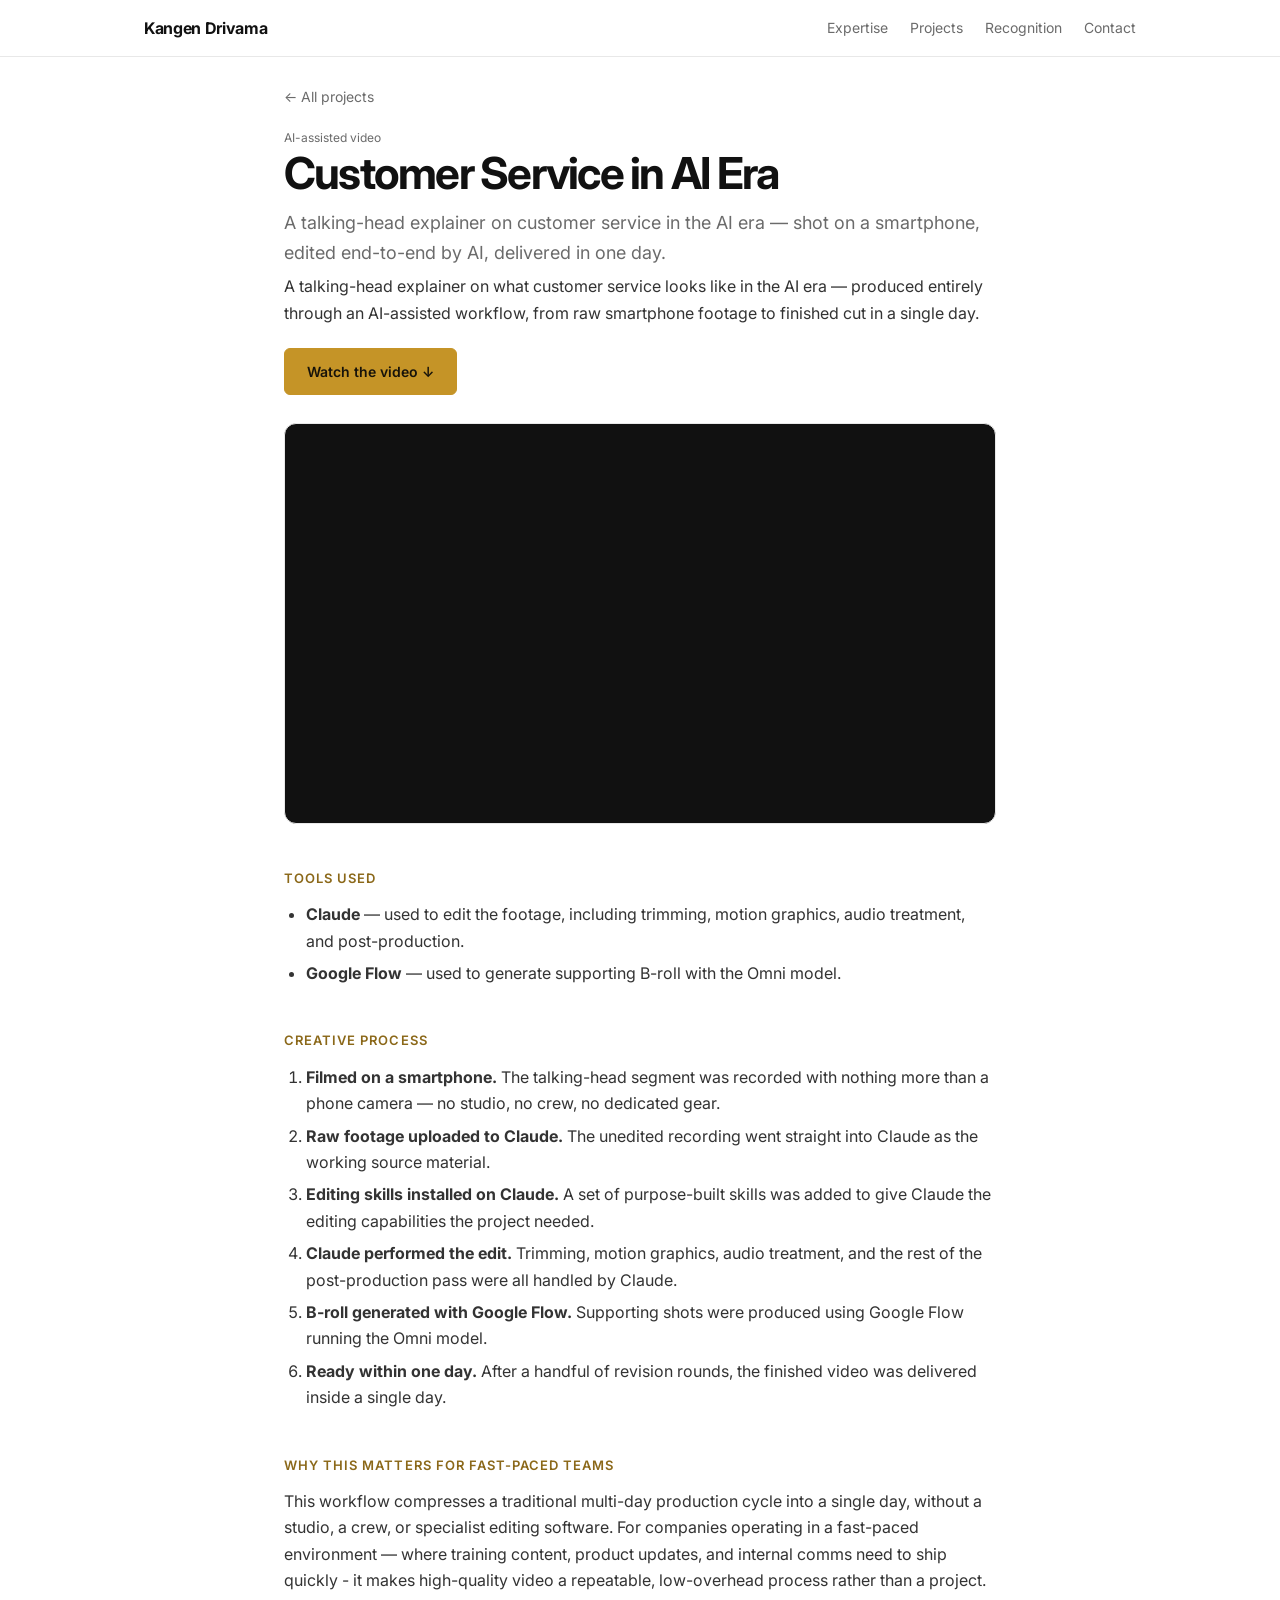
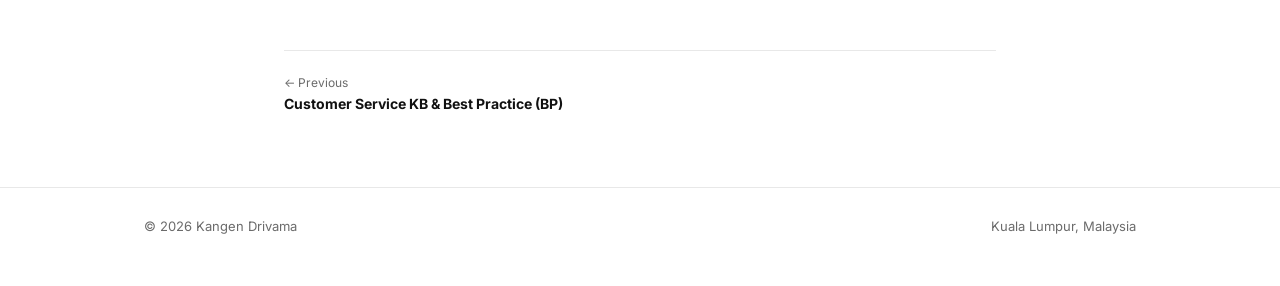
<file: projects/campaign-update-video/index.html>
<!doctype html>
<html lang="en">
<head>
<meta charset="UTF-8"><meta name="viewport" content="width=device-width, initial-scale=1">
<title>Customer Service in AI Era - Kangen Drivama</title>
<meta name="description" content="A talking-head explainer on customer service in the AI era, filmed on a smartphone and produced with an AI-assisted workflow in one day.">
<meta property="og:title" content="Customer Service in AI Era - Kangen Drivama">
<meta property="og:description" content="A talking-head explainer on customer service in the AI era, filmed on a smartphone and produced with an AI-assisted workflow in one day.">
<meta property="og:image" content="../../banner.jpg">
<link rel="icon" href="/favicon.png" type="image/png" sizes="48x48"><link rel="icon" href="/favicon.svg" type="image/svg+xml" sizes="any"><link rel="apple-touch-icon" href="/apple-touch-icon.png"><link rel="preconnect" href="https://fonts.googleapis.com"><link rel="preconnect" href="https://fonts.gstatic.com" crossorigin>
<link rel="stylesheet" href="https://fonts.googleapis.com/css2?family=Inter:wght@400;500;600;700&display=swap"><link rel="stylesheet" href="../../style.css">
</head><body><nav><div class="wrap"><a class="logo" href="../../">Kangen Drivama</a><ul><li><a href="../../#expertise">Expertise</a></li><li><a href="../../#projects">Projects</a></li><li><a href="../../#recognition">Recognition</a></li><li><a href="../../#contact">Contact</a></li></ul></div></nav><main class="wrap narrow case"><a class="back" href="../../#projects">&larr; All projects</a>
<div class="cat">AI-assisted video</div><h1>Customer Service in AI Era</h1>
<p class="lead">A talking-head explainer on customer service in the AI era &mdash; shot on a smartphone, edited end-to-end by AI, delivered in one day.</p>
<p>A talking-head explainer on what customer service looks like in the AI era &mdash; produced entirely through an AI-assisted workflow, from raw smartphone footage to finished cut in a single day.</p>
<div class="actions"><a class="btn" href="#video">Watch the video &darr;</a></div>
<div class="video-frame" id="video"><iframe src="https://www.youtube-nocookie.com/embed/_3xxeVilkKs" title="Customer Service in AI Era video" loading="lazy" referrerpolicy="strict-origin-when-cross-origin" allow="accelerometer; autoplay; clipboard-write; encrypted-media; gyroscope; picture-in-picture; web-share" allowfullscreen></iframe></div>
<h2>Tools Used</h2><ul><li><b>Claude</b> — used to edit the footage, including trimming, motion graphics, audio treatment, and post-production.</li><li><b>Google Flow</b> — used to generate supporting B-roll with the Omni model.</li></ul>
<h2>Creative Process</h2><ol>
<li><b>Filmed on a smartphone.</b> The talking-head segment was recorded with nothing more than a phone camera &mdash; no studio, no crew, no dedicated gear.</li>
<li><b>Raw footage uploaded to Claude.</b> The unedited recording went straight into Claude as the working source material.</li>
<li><b>Editing skills installed on Claude.</b> A set of purpose-built skills was added to give Claude the editing capabilities the project needed.</li>
<li><b>Claude performed the edit.</b> Trimming, motion graphics, audio treatment, and the rest of the post-production pass were all handled by Claude.</li>
<li><b>B-roll generated with Google Flow.</b> Supporting shots were produced using Google Flow running the Omni model.</li>
<li><b>Ready within one day.</b> After a handful of revision rounds, the finished video was delivered inside a single day.</li>
</ol>
<h2>Why this matters for fast-paced teams</h2><p>This workflow compresses a traditional multi-day production cycle into a single day, without a studio, a crew, or specialist editing software. For companies operating in a fast-paced environment &mdash; where training content, product updates, and internal comms need to ship quickly - it makes high-quality video a repeatable, low-overhead process rather than a project.</p>
<div class="pn"><a href="../../projects/kb-customer-service/"><small>&larr; Previous</small><b>Customer Service KB &amp; Best Practice (BP)</b></a></div></main><footer><div class="wrap"><span>&copy; 2026 Kangen Drivama</span><span>Kuala Lumpur, Malaysia</span></div></footer></body></html>
</file>
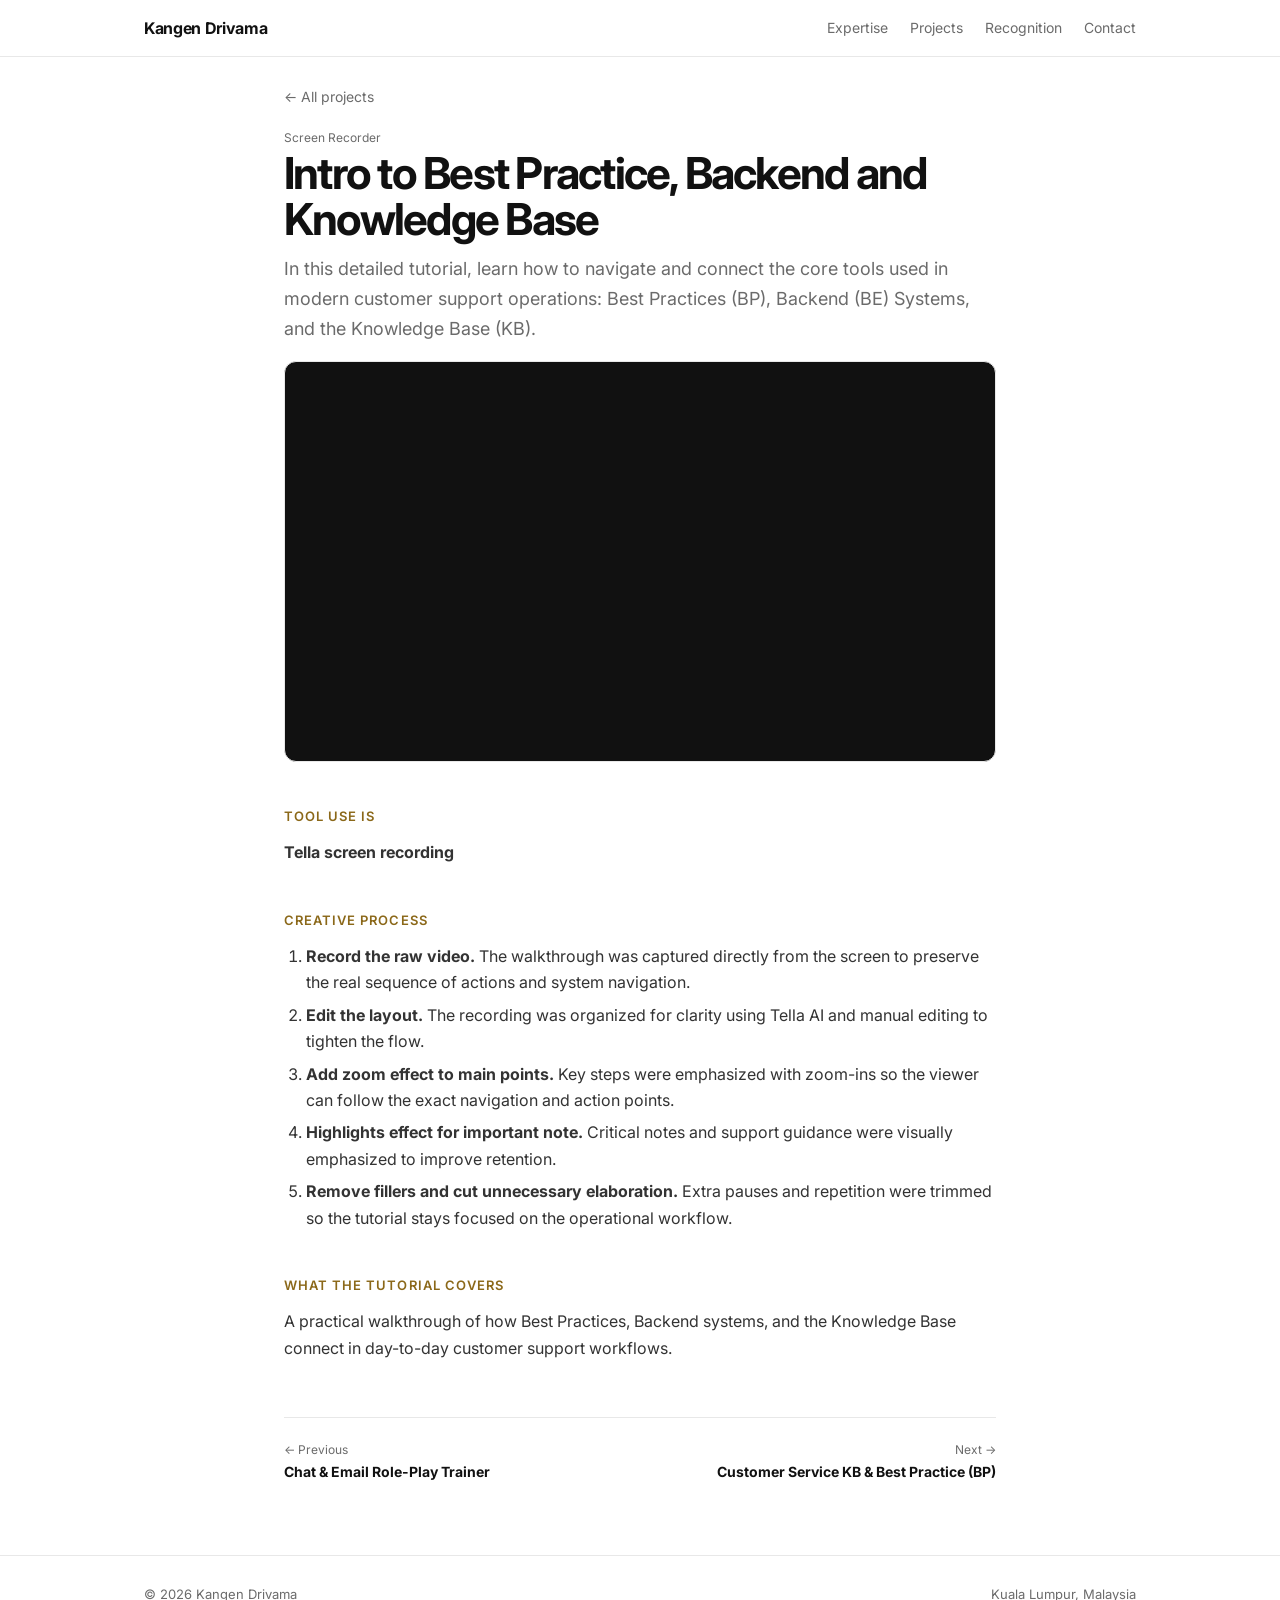
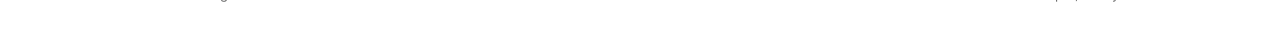
<file: projects/kb-ai-data-annotation/index.html>
<!doctype html>
<html lang="en">
<head>
<meta charset="UTF-8"><meta name="viewport" content="width=device-width, initial-scale=1">
<title>Intro to Best Practice, Backend and Knowledge Base - Kangen Drivama</title>
<meta name="description" content="A screen-recorded tutorial on navigating Best Practices, Backend Systems, and the Knowledge Base for customer support operations.">
<meta property="og:title" content="Intro to Best Practice, Backend and Knowledge Base - Kangen Drivama">
<meta property="og:description" content="A screen-recorded tutorial on navigating Best Practices, Backend Systems, and the Knowledge Base for customer support operations.">
<meta property="og:image" content="../../banner.jpg">
<link rel="icon" href="/favicon.png" type="image/png" sizes="48x48"><link rel="icon" href="/favicon.svg" type="image/svg+xml" sizes="any"><link rel="apple-touch-icon" href="/apple-touch-icon.png"><link rel="preconnect" href="https://fonts.googleapis.com"><link rel="preconnect" href="https://fonts.gstatic.com" crossorigin>
<link rel="stylesheet" href="https://fonts.googleapis.com/css2?family=Inter:wght@400;500;600;700&display=swap"><link rel="stylesheet" href="../../style.css">
</head><body><nav><div class="wrap"><a class="logo" href="../../">Kangen Drivama</a><ul><li><a href="../../#expertise">Expertise</a></li><li><a href="../../#projects">Projects</a></li><li><a href="../../#recognition">Recognition</a></li><li><a href="../../#contact">Contact</a></li></ul></div></nav><main class="wrap narrow case"><a class="back" href="../../#projects">&larr; All projects</a>
<div class="cat">Screen Recorder</div><h1>Intro to Best Practice, Backend and Knowledge Base</h1>
<p class="lead">In this detailed tutorial, learn how to navigate and connect the core tools used in modern customer support operations: Best Practices (BP), Backend (BE) Systems, and the Knowledge Base (KB).</p>
<div class="video-frame"><iframe src="https://www.youtube-nocookie.com/embed/sdlkcadKkTE" title="Intro to Best Practice, Backend and Knowledge Base tutorial" loading="lazy" referrerpolicy="strict-origin-when-cross-origin" allow="accelerometer; autoplay; clipboard-write; encrypted-media; gyroscope; picture-in-picture; web-share" allowfullscreen></iframe></div>
<h2>Tool use is</h2><p><b>Tella screen recording</b></p>
<h2>Creative Process</h2><ol>
<li><b>Record the raw video.</b> The walkthrough was captured directly from the screen to preserve the real sequence of actions and system navigation.</li>
<li><b>Edit the layout.</b> The recording was organized for clarity using Tella AI and manual editing to tighten the flow.</li>
<li><b>Add zoom effect to main points.</b> Key steps were emphasized with zoom-ins so the viewer can follow the exact navigation and action points.</li>
<li><b>Highlights effect for important note.</b> Critical notes and support guidance were visually emphasized to improve retention.</li>
<li><b>Remove fillers and cut unnecessary elaboration.</b> Extra pauses and repetition were trimmed so the tutorial stays focused on the operational workflow.</li>
</ol>
<h2>What the tutorial covers</h2><p>A practical walkthrough of how Best Practices, Backend systems, and the Knowledge Base connect in day-to-day customer support workflows.</p>
<div class="pn"><a href="../../projects/role-play-trainer/"><small>&larr; Previous</small><b>Chat &amp; Email Role-Play Trainer</b></a><a class="r" href="../../projects/kb-customer-service/"><small>Next &rarr;</small><b>Customer Service KB &amp; Best Practice (BP)</b></a></div></main><footer><div class="wrap"><span>&copy; 2026 Kangen Drivama</span><span>Kuala Lumpur, Malaysia</span></div></footer></body></html>
</file>
<file: style.css>
:root{--bg:#fff;--fg:#111;--mute:#6b6b6b;--line:#e8e8e8;--soft:#f6f6f6;--gold:#c59427;--gold-soft:#fbf4e4}
*{box-sizing:border-box;margin:0;padding:0}
html{scroll-behavior:smooth;scroll-padding-top:72px}
body{background:var(--bg);color:var(--fg);font:400 16px/1.65 Inter,-apple-system,BlinkMacSystemFont,"Segoe UI",Roboto,Helvetica,Arial,sans-serif;-webkit-font-smoothing:antialiased}
a{color:inherit;text-decoration:none}
.wrap{max-width:1040px;margin:0 auto;padding:0 24px}
.narrow{max-width:760px}
nav{position:sticky;top:0;z-index:20;background:rgba(255,255,255,.92);backdrop-filter:blur(10px);border-bottom:1px solid var(--line)}
nav .wrap{display:flex;align-items:center;justify-content:space-between;height:56px}
.logo{font-weight:700;letter-spacing:-.02em}
nav ul{display:flex;gap:22px;list-style:none;font-size:14px;color:var(--mute)}
nav ul a:hover{color:var(--fg)}
@media(max-width:560px){nav ul li:not(:last-child){display:none}}
/* hero */
.hero{position:relative;border-bottom:1px solid var(--line);background:#f7f7f7;overflow:hidden;display:flex;flex-direction:column;justify-content:center;min-height:min(640px,78vh);padding:56px 0 48px}
.hero-top>img{position:absolute;inset:0;width:100%;height:100%;object-fit:contain;object-position:right center;filter:none}
.hero .wrap{position:relative}
.hero-text{width:min(560px,56%)}
.eyebrow{font-size:14px;color:#111;margin-bottom:14px}
h1{font-size:clamp(36px,5.4vw,60px);line-height:1.05;letter-spacing:-.04em;font-weight:700;margin-bottom:16px}
.hero h2.sub{font-size:clamp(18px,2vw,22px);font-weight:600;letter-spacing:-.02em;line-height:1.3;text-transform:none;color:var(--fg);margin-bottom:10px}
.lede{font-size:17px;color:var(--mute);margin-bottom:26px;max-width:460px}
.hero-actions{display:flex;align-items:center;justify-content:flex-start;gap:10px;flex-wrap:wrap}
.btn{display:inline-block;padding:11px 22px;font-size:14px;font-weight:600;border:1px solid var(--gold);border-radius:6px;background:var(--gold);color:#17130a;transition:background .18s,border-color .18s,transform .18s}
.btn:hover{background:#b1821d;border-color:#b1821d;transform:translateY(-1px)}
.btn.ghost{background:transparent;color:var(--fg)}
.btn.ghost:hover{background:var(--fg);color:#fff;opacity:1}
.awards{margin-top:34px;width:min(560px,56%)}
.awards h2{font-size:12px;font-weight:600;letter-spacing:.1em;text-transform:uppercase;color:var(--mute);margin-bottom:10px}
.marq{overflow:hidden;-webkit-mask-image:linear-gradient(90deg,transparent,#000 6%,#000 94%,transparent);mask-image:linear-gradient(90deg,transparent,#000 6%,#000 94%,transparent)}
.track{display:flex;width:max-content;gap:12px;animation:scroll 48s linear infinite}
.marq:hover .track{animation-play-state:paused}
@keyframes scroll{to{transform:translateX(calc(-50% - 6px))}}
.chip{display:flex;align-items:center;gap:10px;padding:9px 14px 9px 11px;background:rgba(255,255,255,.9);border:1px solid var(--line);border-radius:10px;white-space:nowrap}
.chip svg{width:22px;height:22px;flex:none;stroke:var(--fg);fill:none;stroke-width:1.7;stroke-linecap:round;stroke-linejoin:round}
.chip b{display:block;font-size:13px;font-weight:600;line-height:1.25}
.chip small{display:block;font-size:11.5px;color:var(--mute);line-height:1.25}
@media(prefers-reduced-motion:reduce){.track{animation:none}.marq{overflow-x:auto}}
.stats-resume{margin:36px 0 0}
.stats{display:grid;grid-template-columns:repeat(3,1fr);gap:16px;padding:22px 0;border-top:1px solid var(--line);border-bottom:1px solid var(--line)}
.stats b{display:block;font-size:28px;letter-spacing:-.03em;line-height:1.1;color:#8b6819}
.stats span{font-size:13px;color:var(--mute)}
section{padding:56px 0 8px}
h2{font-size:13px;font-weight:600;letter-spacing:.08em;text-transform:uppercase;color:#8b6819;margin-bottom:6px}
.sub{font-size:26px;font-weight:600;letter-spacing:-.025em;line-height:1.2;margin-bottom:22px;text-transform:none;color:var(--fg)}
.row{padding:18px 0;border-top:1px solid var(--line);max-width:760px}
.row:last-child{border-bottom:1px solid var(--line)}
.row h3{font-size:17px;font-weight:600;letter-spacing:-.01em;margin-bottom:4px}
.row p{color:var(--mute);font-size:15px}
.tags{display:flex;flex-wrap:wrap;gap:6px;margin:10px 0}
.tags span{font-size:12px;padding:2px 9px;background:var(--soft);border:1px solid var(--line);border-radius:999px;color:var(--mute)}
.skills{display:flex;flex-wrap:wrap;gap:6px;margin-top:20px;max-width:760px}
.skills-block{max-width:760px;margin-top:24px}
.skills-block h2{margin-bottom:10px}
.skills span{font-size:13px;padding:4px 11px;border:1px solid var(--line);border-radius:999px;color:var(--mute)}
/* project grid */
.grid{display:grid;grid-template-columns:repeat(auto-fill,minmax(min(100%,300px),1fr));gap:22px}
.card{display:flex;flex-direction:column;border:1px solid var(--line);border-radius:12px;overflow:hidden;transition:border-color .2s,box-shadow .2s,transform .2s;background:#fff}
.card:hover,.card:focus-visible{border-color:var(--gold);box-shadow:0 10px 28px rgba(30,24,10,.08);transform:translateY(-3px)}
.card:focus-visible{outline:2px solid var(--gold);outline-offset:3px}
.thumb{position:relative;aspect-ratio:16/10;background:var(--soft);display:flex;align-items:center;justify-content:center;border-bottom:1px solid var(--line);overflow:hidden}
.thumb span{font-size:12px;letter-spacing:.1em;text-transform:uppercase;color:#9a9a9a;font-weight:600;padding:0 16px;text-align:center}
.thumb img{position:absolute;inset:0;width:100%;height:100%;object-fit:cover}
.card .body{padding:18px 20px 20px;display:flex;flex-direction:column;flex:1}
.cat{font-size:12px;color:var(--mute);margin-bottom:2px}
.card h3{font-size:18px;font-weight:600;letter-spacing:-.015em;line-height:1.3;margin-bottom:6px}
.card p{font-size:14.5px;color:var(--mute);flex:1}
.go{font-size:14px;font-weight:500;margin-top:6px}
.soon{display:none}
/* awards list */
.award{display:grid;grid-template-columns:110px 1fr;gap:16px;align-items:baseline}
.award time{font-size:13px;color:var(--mute)}
.award strong{font-weight:600}
.award small{display:block;color:var(--mute);font-size:14px}
@media(max-width:520px){.award{grid-template-columns:1fr;gap:2px}}
.contact{max-width:760px}
.contact a{display:flex;justify-content:space-between;gap:16px;padding:14px 0;border-top:1px solid var(--line)}
.contact a:last-child{border-bottom:1px solid var(--line)}
.contact a:hover span:last-child{text-decoration:underline}
.contact span:first-child{color:var(--mute);font-size:14px}
footer{margin-top:72px;border-top:1px solid var(--line);padding:28px 0 48px;font-size:13px;color:var(--mute)}
footer .wrap{display:flex;justify-content:space-between;gap:12px;flex-wrap:wrap}
/* case study page */
.back{display:inline-block;margin:28px 0 20px;font-size:14px;color:var(--mute)}
.back:hover{color:var(--fg)}
.case h1{font-size:clamp(30px,5vw,44px);margin-bottom:12px}
.case .lead{font-size:18px;color:var(--mute);margin-bottom:6px}
.case .actions{display:flex;gap:10px;flex-wrap:wrap;margin:22px 0 28px}
.video-frame{aspect-ratio:16/9;width:100%;overflow:hidden;border:1px solid var(--line);border-radius:12px;background:#111;margin:18px 0 30px}
.video-frame iframe{display:block;width:100%;height:100%;border:0}
.cover{aspect-ratio:16/8;border:1px solid var(--line);border-radius:12px;overflow:hidden;position:relative;background:var(--soft);display:flex;align-items:center;justify-content:center;margin-bottom:8px}
.cover span{font-size:12px;letter-spacing:.1em;text-transform:uppercase;color:#9a9a9a;font-weight:600}
.cover img{position:absolute;inset:0;width:100%;height:100%;object-fit:cover}
.case h2{margin-top:44px;margin-bottom:12px}
.case h3{font-size:18px;font-weight:600;letter-spacing:-.01em;margin:22px 0 6px}
.case p,.case li{color:#333;font-size:16px}
.case p{margin-bottom:12px}
.case ul,.case ol{padding-left:22px;margin-bottom:12px}
.case li{margin-bottom:6px}
.case table{width:100%;border-collapse:collapse;margin:8px 0 14px;font-size:15px}
.case th,.case td{text-align:left;padding:10px 12px;border-top:1px solid var(--line);vertical-align:top}
.case th{width:34%;font-weight:600}
.case table{border-bottom:1px solid var(--line)}
.note{margin:22px 0;padding:16px 18px;background:var(--soft);border:1px solid var(--line);border-radius:10px;font-size:15px;color:#333}
.note b{color:var(--fg)}
.sm{font-size:13px;color:var(--mute)}
.pn{display:flex;justify-content:space-between;gap:16px;margin-top:56px;padding-top:22px;border-top:1px solid var(--line);font-size:14px}
.pn a{max-width:48%}
.pn small{display:block;color:var(--mute);font-size:12px}
.pn a:hover b{text-decoration:underline}
.pn .r{text-align:right;margin-left:auto}
.reveal{opacity:0;transform:translateY(14px);transition:opacity .55s ease,transform .55s ease}
.reveal.is-visible{opacity:1;transform:translateY(0)}
@media(max-width:1100px){
 .hero{min-height:0;padding:34px 0 28px;justify-content:flex-start}
 .hero-top{position:relative}
 .hero-top>img{inset:0;width:100%;height:100%;max-width:none;object-fit:contain;object-position:right center}
 .hero-text{width:100%}
 .hero-text>*{max-width:49%}
 .eyebrow{font-size:12px}
 h1{font-size:clamp(31px,6vw,56px)}
 .hero h2.sub{font-size:clamp(16px,2.4vw,22px)}
 .lede{font-size:clamp(14.5px,2vw,17px);margin-bottom:20px}
 .eyebrow{font-size:clamp(12px,1.6vw,14px)}
 .awards{width:100%;margin-top:22px}
}
@media(max-width:560px){
 .reveal{transition:opacity .3s ease,transform .3s ease}
 .hero-actions{width:100%;max-width:none;align-items:stretch;flex-direction:row;gap:10px}
 .hero-actions .btn{display:flex;flex:1 1 0;max-width:none;align-items:center;justify-content:center;text-align:center;white-space:normal;padding:12px 10px;font-size:clamp(13px,3.8vw,15px);line-height:1.2;min-height:54px;border-radius:8px}
 .hero-actions .btn.ghost{padding-top:14px;padding-bottom:14px;border-width:1px}
 .stats-resume{margin-top:24px}
 .stats{gap:8px}
 .stats b{font-size:24px}
 .stats span{font-size:11px}
 section{padding-top:42px}
}
@media(prefers-reduced-motion:reduce){
 html{scroll-behavior:auto}
 .card,.btn,.reveal{transition:none}
 .reveal{opacity:1;transform:none}
}
</file>
